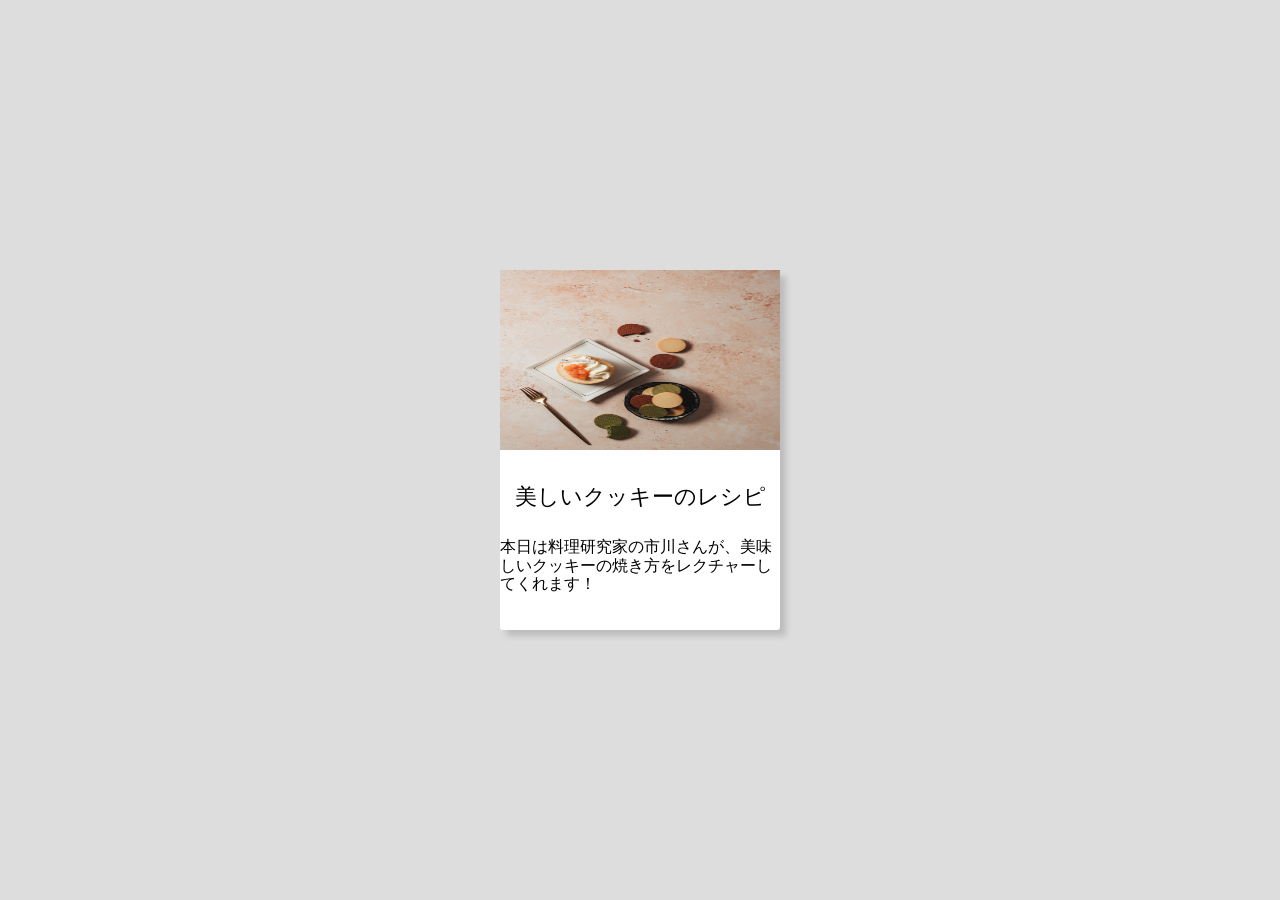
<file: CardComponent/index.html>
<!DOCTYPE html>
<html lang="en">
<head>
  <meta charset="UTF-8">
  <meta http-equiv="X-UA-Compatible" content="IE=edge">
  <meta name="viewport" content="width=device-width, initial-scale=1.0">
  <link rel="stylesheet" href="css/style.css">
  <link rel="stylesheet" href="css/normalize.css">
  <title>Document</title>
</head>
<body>
  <div class="card-component-wrapper">
    <div class="card-component">
        <img src="img/food.jpg" alt="料理の画像" class="img">
        <h4 class="headline">美しいクッキーのレシピ</h4>
        <p class="content">本日は料理研究家の市川さんが、美味しいクッキーの焼き方をレクチャーしてくれます！</p>
    </div>
  </div>
</body>
</html>
</file>
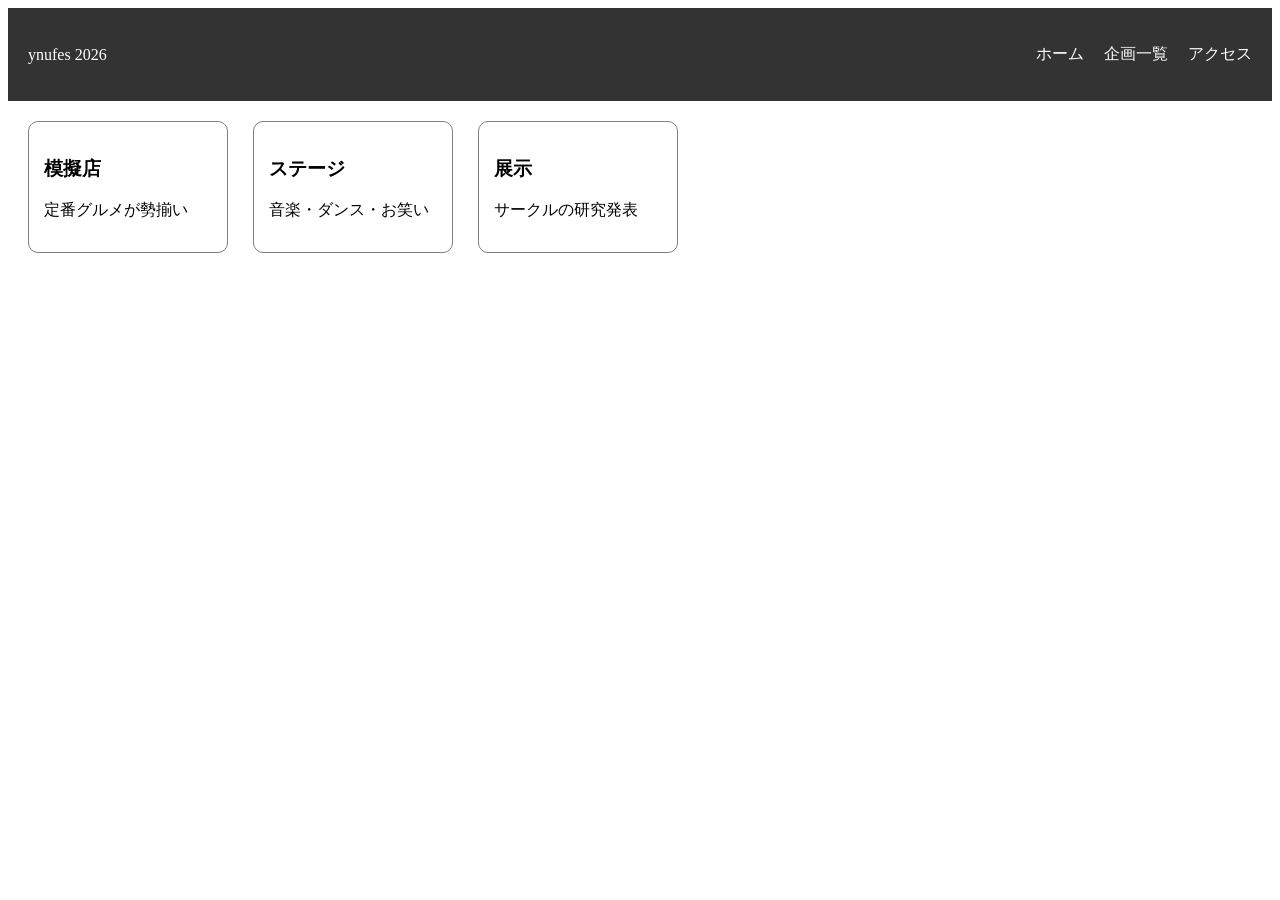
<file: css-lesson-3/index.html>
<!DOCTYPE html>
<html lang="ja">
<head>
  <meta charset="UTF-8">
  <title>CSS講座 第3回 演習</title>
  <link rel="stylesheet" href="style.css">
</head>
<body>
  <nav class="navbar">
    <div class="logo">ynufes 2026</div>
    <ul class="menu">
      <li>ホーム</li>
      <li>企画一覧</li>
      <li>アクセス</li>
    </ul>
  </nav>

  <div class="card-list">
    <div class="card">
      <h3>模擬店</h3>
      <p>定番グルメが勢揃い</p>
    </div>
    <div class="card">
      <h3>ステージ</h3>
      <p>音楽・ダンス・お笑い</p>
    </div>
    <div class="card">
      <h3>展示</h3>
      <p>サークルの研究発表</p>
    </div>
  </div>
</body>
</html>
</file>
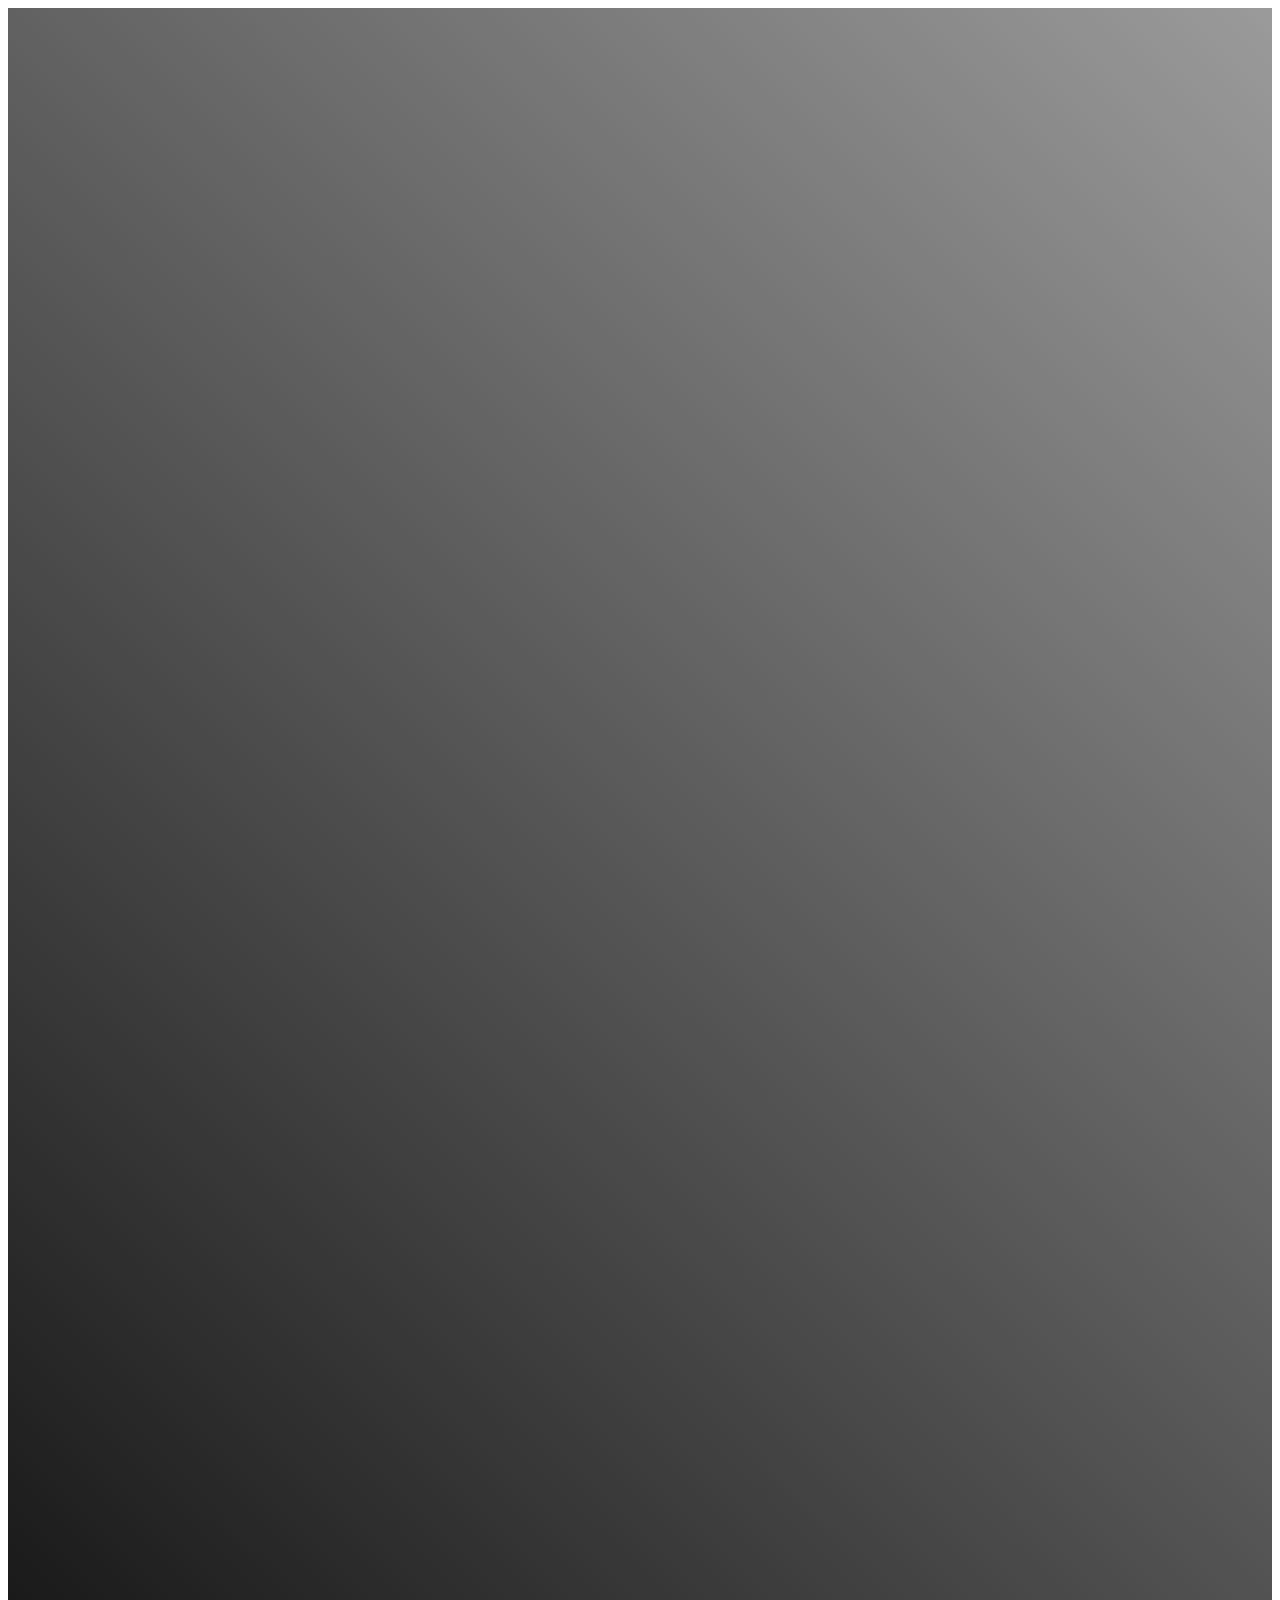
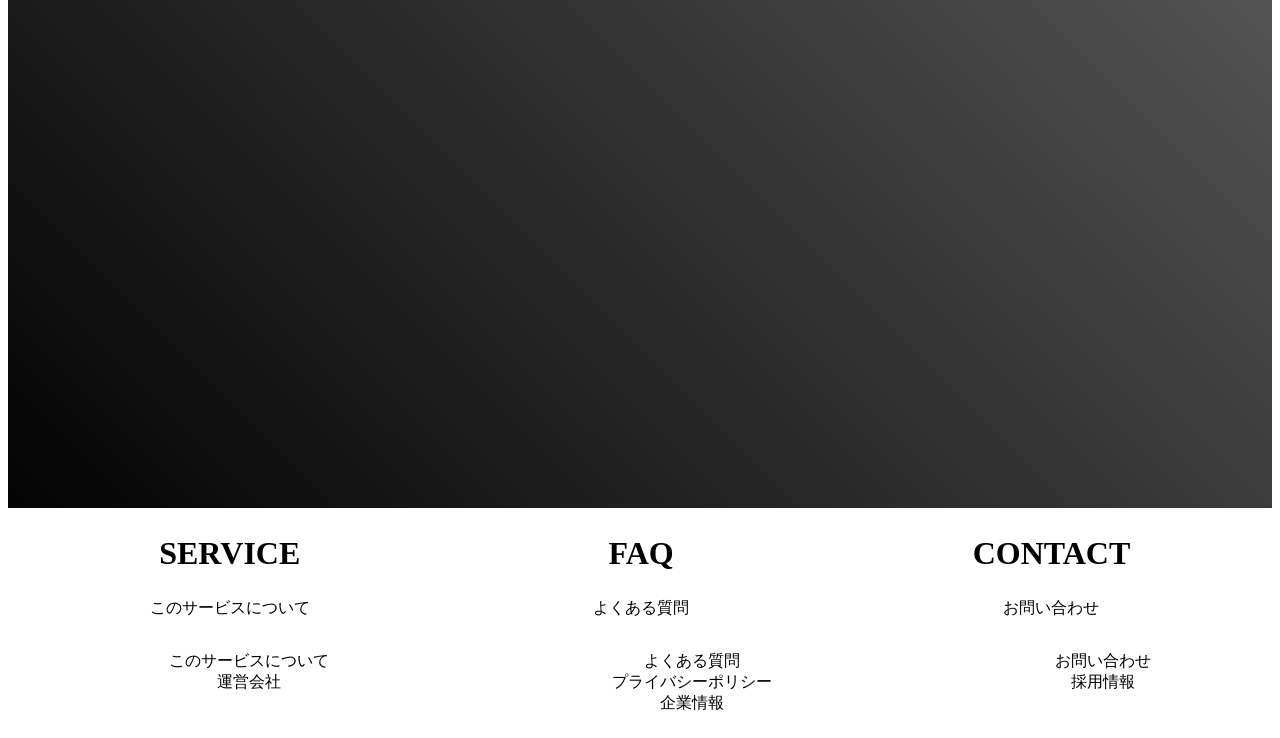
<file: FooterComponent/index.html>
<!DOCTYPE html>
<html lang="en">
  <head>
    <meta charset="UTF-8" />
    <meta name="viewport" content="width=device-width, initial-scale=1.0" />
    <link rel="stylesheet" href="css/style.css">
    <title>Footer Component</title>
  </head>
  <body>
    <main class="main"></main>
    <footer class="footer">
        <div class="footer-top">
            <div class="footer-box">
                <h2>SERVICE</h2>
                <p>このサービスについて</p>
            </div>
            <div class="footer-box">
                <h2>FAQ</h2>
                <p>よくある質問</p>
            </div>
            <div class="footer-box">
                <h2>CONTACT</h2>
                <p>お問い合わせ</p>
            </div>
        </div>
        <div class="fotter-bottom">
            <ul class="footer-li">
                <li><a href="#">このサービスについて</a></li>
                <li><a href="#">運営会社</a></li>
            </ul>
            <ul class="footer-li">
                <li><a href="#">よくある質問</a></li>
                <li><a href="#">プライバシーポリシー</a></li>
                <li><a href="#">企業情報</a></li>
            </ul>
            <ul class="footer-li">
                <li><a href="#">お問い合わせ</a></li>
                <li><a href="#">採用情報</a></li>
            </ul>
        </div>
    </footer>
  </body>
</html>
</file>
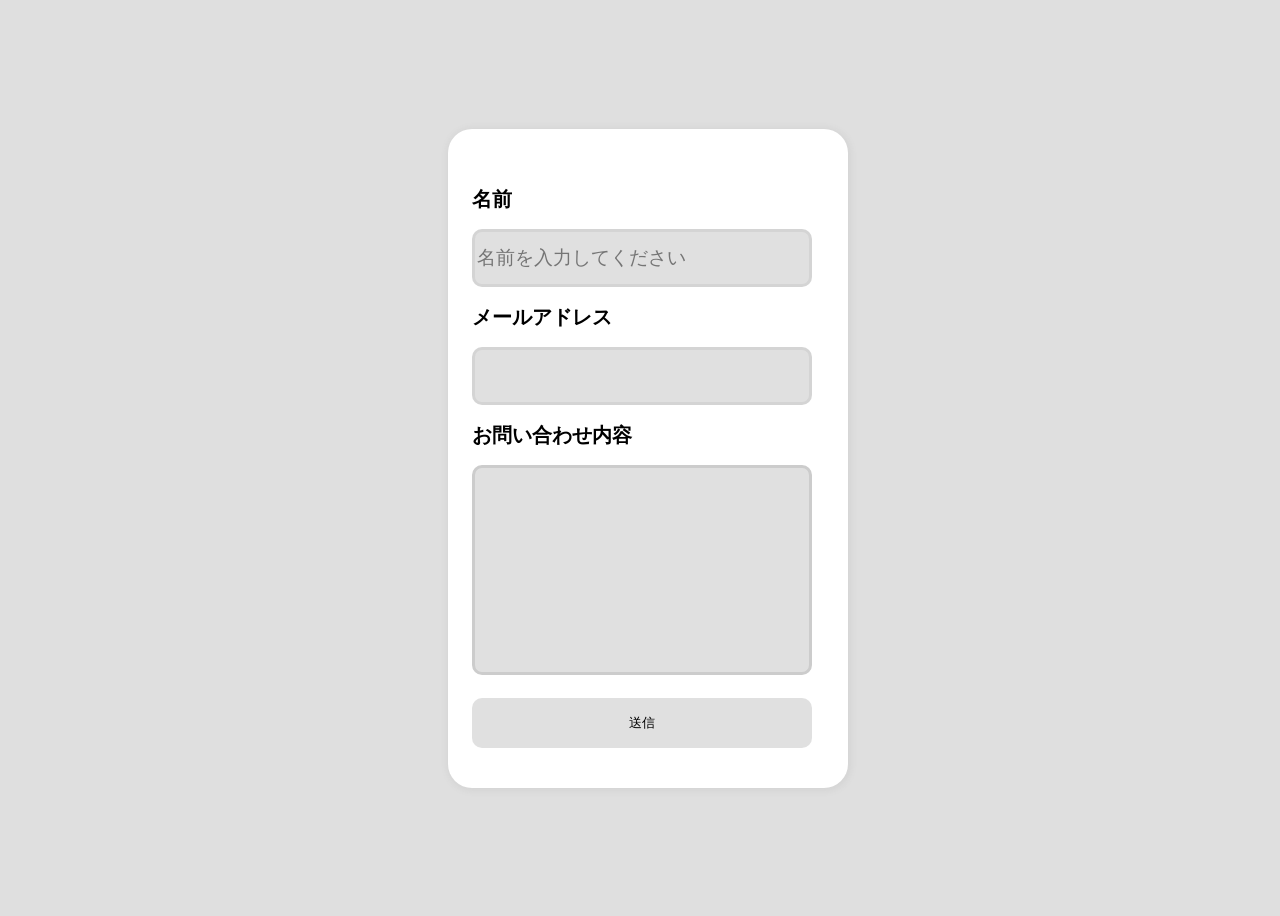
<file: FormComponent/index.html>
<!DOCTYPE html>
<html lang="en">
<head>
  <meta charset="UTF-8">
  <meta http-equiv="X-UA-Compatible" content="IE=edge">
  <meta name="viewport" content="width=device-width, initial-scale=1.0">
  <link rel="stylesheet" href="css/reset.css">
  <link rel="stylesheet" href="css/style.css">
  <title>Document</title>
</head>
<body>
    <div class="form-content-wrapper">
        <ul>
            <li>
                <p class="item">名前</p>
                <input type="text" id="name" placeholder="名前を入力してください">
            </li>
            <li>
                <p class="item">メールアドレス</p>
                <input type="email" id="email">
            </li>
            <li>
                <p class="item">お問い合わせ内容</p>
                <textarea name="text" id="text"></textarea>
            </li>
            <li>
                <input type="button" value="送信" id="button">
            </li>
        </ul>
    </div>
</body>
</html>
</file>
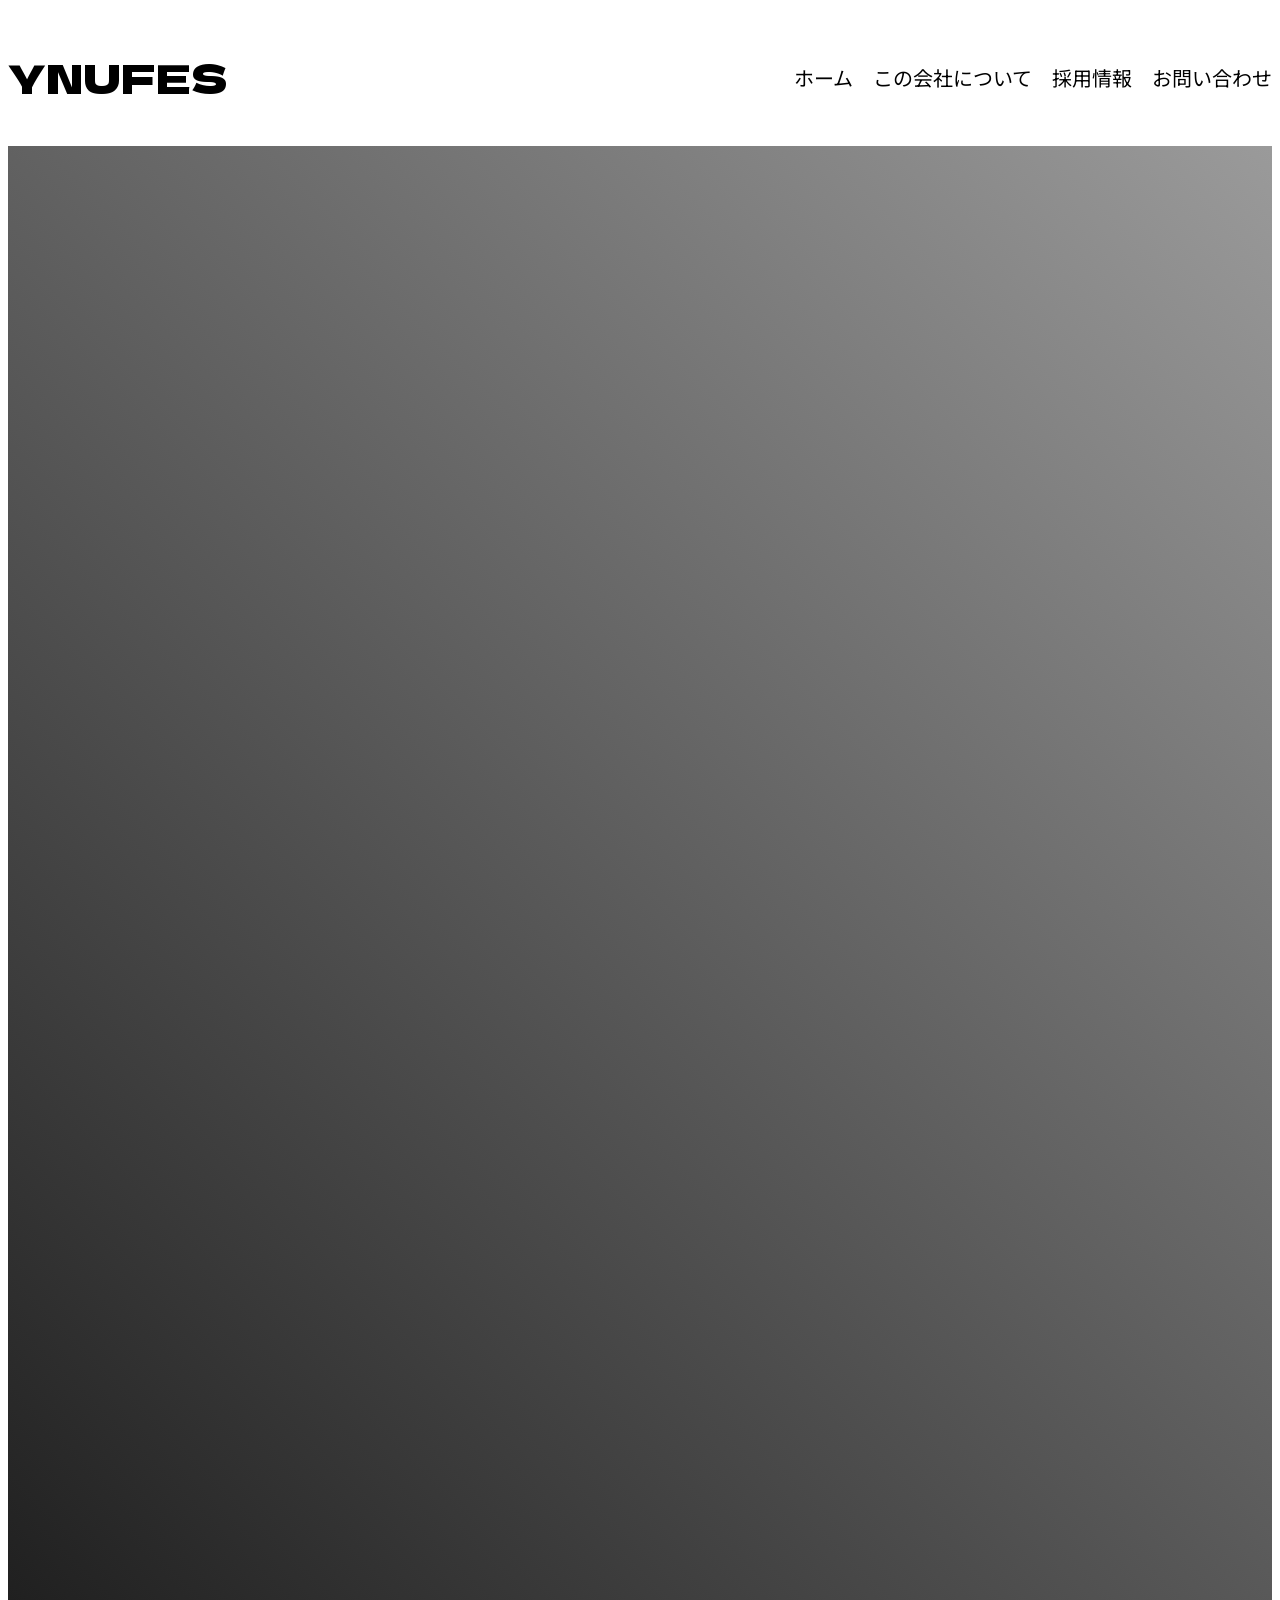
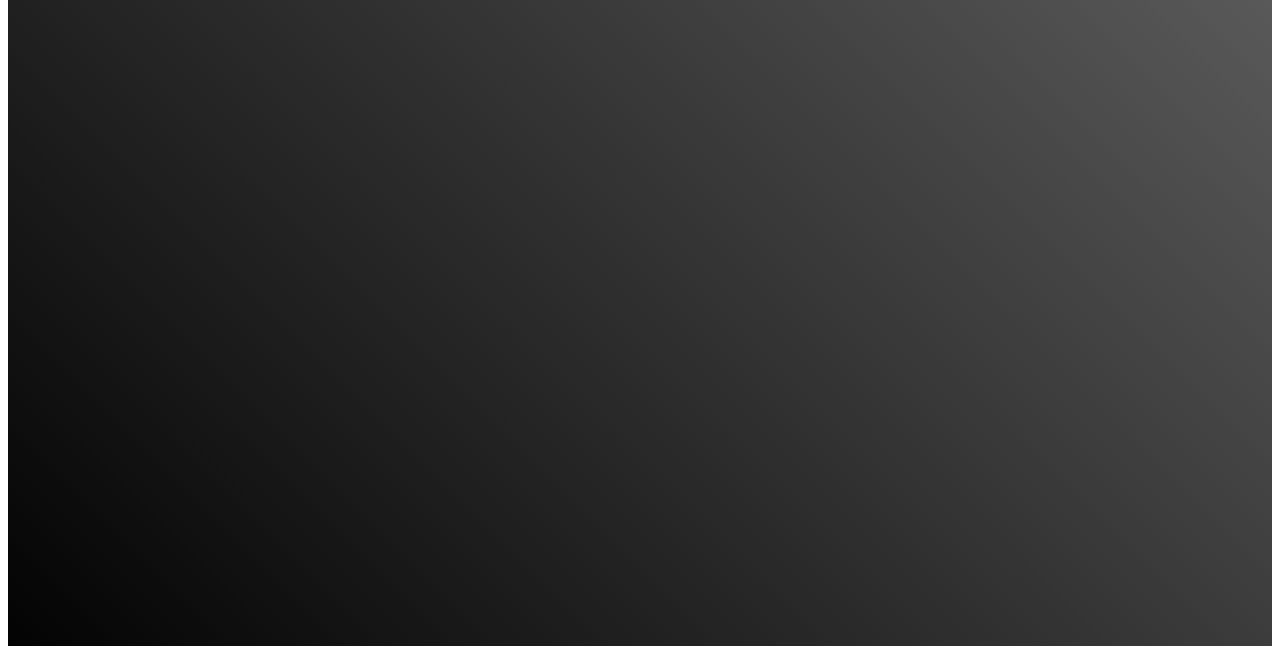
<file: HeaderComponent/index.html>
<!DOCTYPE html>
<html lang="en">
  <head>
    <meta charset="UTF-8" />
    <meta name="viewport" content="width=device-width, initial-scale=1.0" />
    <link rel="preconnect" href="https://fonts.googleapis.com">
    <link rel="preconnect" href="https://fonts.gstatic.com" crossorigin>
    <link href="https://fonts.googleapis.com/css2?family=Dela+Gothic+One&family=Noto+Sans+JP:wght@100..900&display=swap" rel="stylesheet">
    <link rel="stylesheet" href="css/style.css">
    <title>Document</title>
  </head>
  <body>
    <header class="header">
        <p>YNUFES</p>
        <ul>
            <li>ホーム</li>
            <li>この会社について</li>
            <li>採用情報</li>
            <li>お問い合わせ</li>
        </ul>
    </header>
    <main class="main">
    </main>
  </body>
</html>
</file>
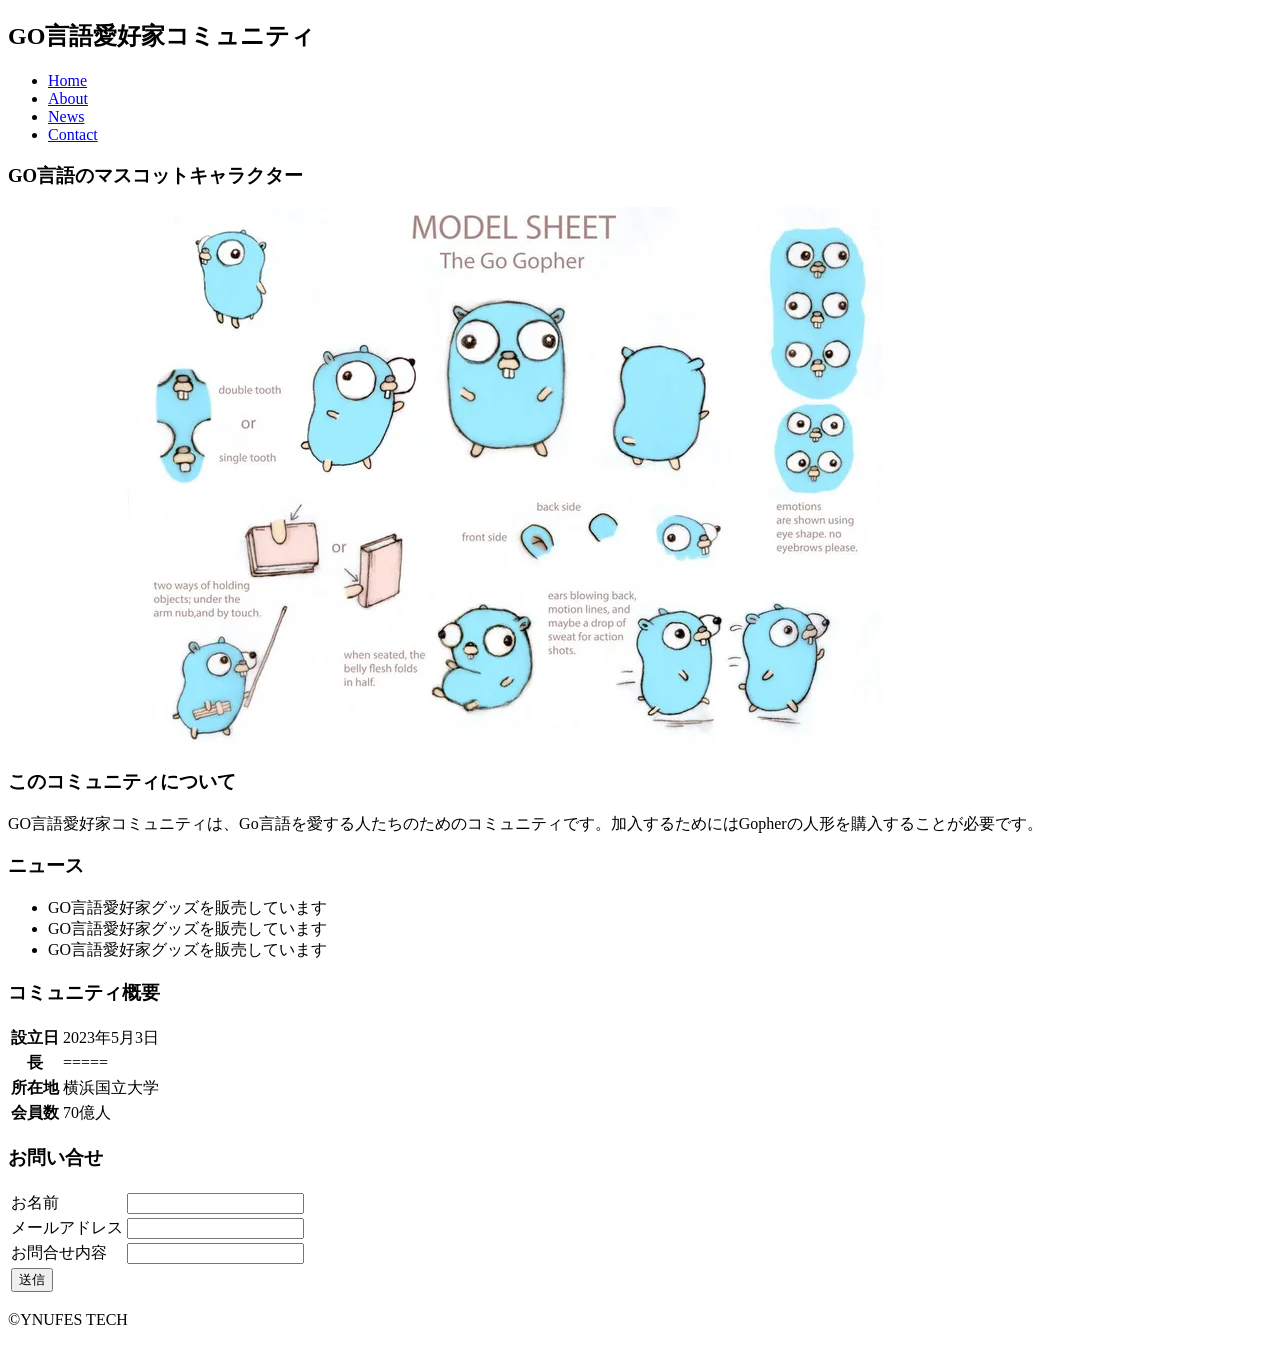
<file: siteHTML/index.html>
<!DOCTYPE html>
<html lang="jp">
<head>
    <meta charset="UTF-8">
    <meta http-equiv="X-UA-Compatible" content="IE=edge">
    <meta name="viewport" content="width=device-width, initial-scale=1.0">
    <title>GO言語愛好家コミュニティ</title>
</head>
<body>
    <header>
        <h2>GO言語愛好家コミュニティ</h2>
        <ul>
            <li><a href="#">Home</a></li>
            <li><a href="#about">About</a></li>
            <li><a href="#news">News</a></li>
            <li><a href="#contact">Contact</a></li>
        </ul>
    </header>

    <main>
        <h3>GO言語のマスコットキャラクター</h3>
        <img src="img/go-gopher.webp" alt="GO言語のマスコットキャラクター">
        
        <h3 id="about">このコミュニティについて</h3>
        <p>GO言語愛好家コミュニティは、Go言語を愛する人たちのためのコミュニティです。加入するためにはGopherの人形を購入することが必要です。</p>

        <h3 id="news">ニュース</h3>
        <ul>
            <li>GO言語愛好家グッズを販売しています</li>
            <li>GO言語愛好家グッズを販売しています</li>
            <li>GO言語愛好家グッズを販売しています</li>
        </ul>

        <h3>コミュニティ概要</h3>
       <table>
        <tbody>
            <tr>
                <th>設立日</th>
                <td>2023年5月3日</td>
            </tr>
            <tr>
                <th>長</th>
                <td>=====</td>
            </tr>
            <tr>
                <th>所在地</th>
                <td>横浜国立大学</td>
            </tr>
            <tr>
                <th>会員数</th>
                <td>70億人</td>
            </tr>
        </tbody>
       </table>

        <h3 id="contact">お問い合せ</h3>
        <table>
            <tbody>
                <tr>
                    <td>お名前</td>
                    <td><input type="text"></td>
                </tr>
                <tr>
                    <td>メールアドレス</td>
                    <td><input type="email"></td>
                </tr>
                <tr>
                    <td>お問合せ内容</td>
                    <td><input type="text"></td>
                </tr>
                <tr>
                    <td><button>送信</button></td>
                </tr>
            </tbody>
        </table>
    </main>

    <footer>
        <p>©YNUFES TECH</p>
    </footer>
</body>

</html>
</file>
<file: CardComponent/css/style.css>
.card-component-wrapper {
  width: 100vw;
  height: 100vh;
  display: flex;
  justify-content: center;
  align-items: center;
	background-color: #dddddd;
}

.card-component {
  background: #fff;
  width: 280px;
  height: 360px;
  border-radius: 3px;
  box-shadow: 6px 6px 6px 0px rgba(0, 0, 0, 0.15);
}

.img{
    width: 280px;
    height: 180px;
}

.headline{
  display: flex;
  justify-content: center;
  font-size: 22px;
  font-weight: lighter;
}

.content{
  display: flex;
  justify-content: center;
  
}
</file>
<file: css-lesson-3/style.css>
* {
  box-sizing: border-box;
}

.navbar{
  display: flex;
  justify-content: space-between;
  align-items: center;
  padding: 20px;
  background-color: #333;
  color: white;
}

.menu{
  display: flex;
  gap: 20px;
  list-style: none;
}

.card-list{
  display: flex;
  gap: 25px;
  padding: 20px;
}

.card{
  width: 200px;
  border: 1px solid;
  border-color: gray;
  border-radius: 10px;
  padding: 15px;
}
</file>
<file: FooterComponent/css/style.css>
*{
    font-family: ;
}

/* mainエリア -----------------------*/
.main {
  height: 2100px;
  background: linear-gradient(45deg, #030303, #03030366);
}

.footer-top{
    display: flex;
    justify-content: space-around;
}

.footer-box{
    text-align: center;
}

.footer-box:hover{
    color: skyblue;
    
}

h2{
    font-family: ;
    font-size: 2em;
}

.fotter-bottom{
    display: flex;
    justify-content: space-around;
}

.footer-li{
    text-align: center;
}

li{
    list-style: none;
}

a{
    color: black;
    text-decoration: none;
}
</file>
<file: FormComponent/css/style.css>
body {
  width: 100vw;
  height: 100vh;
  background: #dfdfdf;
  display: flex;
  justify-content: center;
  align-items: center;
}

.form-content-wrapper {
  width: min(400px, 95%);
  min-height: 40svh;
  border-radius: 24px;
  box-shadow: 1px 1px 6px 2px rgba(120, 120, 120, 0.1);
  background: #fff;
  display: flex;
}

.item{
    font-size: 20px;
    font-weight: bold;
}

ul {
    width: 100%;
    padding: 24px;
}

li {
    margin-bottom: 20px;
}

li:last-child {
    margin-bottom: 0;
}

input{
    border-radius: 10px;
    background-color: #cccccc9c;
    width: 330px;
    height: 50px;
    border: 3px;
}

#name{
    font-size: larger;
    border: 3px solid #cccccc9c;
}

#name:hover{
    border: 3px solid skyblue;
}

#email{
    border: 3px solid #cccccc9c;
}

#email:hover{
    border: 3px solid skyblue;
}

#text{
    resize: none;
    width: 330px;
    height: 200px;
    border-radius: 10px;
    border: 3px solid #ccc;
    background-color: #cccccc9c;
}

#text:hover{
    border: 3px solid skyblue;
}

#button{
    width: 340px;
    height: 50px;
}
</file>
<file: HeaderComponent/css/style.css>
*{
    font-family: "Noto Sans JP", sans-serif;
    font-optical-sizing: auto;
    font-style: normal;
    font-size: 20px;
}

/* headerエリア -----------------------*/
.header {
    width: 100%;
    background-color: #fff;
    display: flex;
    align-items: center;
    justify-content: space-between;
}

p{
    font-family: "Dela Gothic One", sans-serif;
    font-weight: 400;
    font-size: 40px;
    font-style: normal;
}

ul{
    list-style: none;
    display: flex;
    gap: 20px;
}



/* mainエリア -----------------------*/
.main {
  height: 2100px;
  background: linear-gradient(45deg, #030303, #03030366);
}

@media screen and (max-width: 768px) {

    /* headerエリア -----------------------*/
    .header {
        width: 100%;
        background-color: #fff;
        display: flex;
        flex-direction: column;
        align-items: center;
        justify-content: center;
    }

    p{
        font-family: "Dela Gothic One", sans-serif;
        font-weight: 400;
        font-size: 35px;
        font-style: normal;
    }

    ul{
        list-style: none;
        display: flex;
        gap: 20px;
    }



    /* mainエリア -----------------------*/
    .main {
        height: 2100px;
        background: linear-gradient(45deg, #030303, #03030366);
    }
}
</file>
